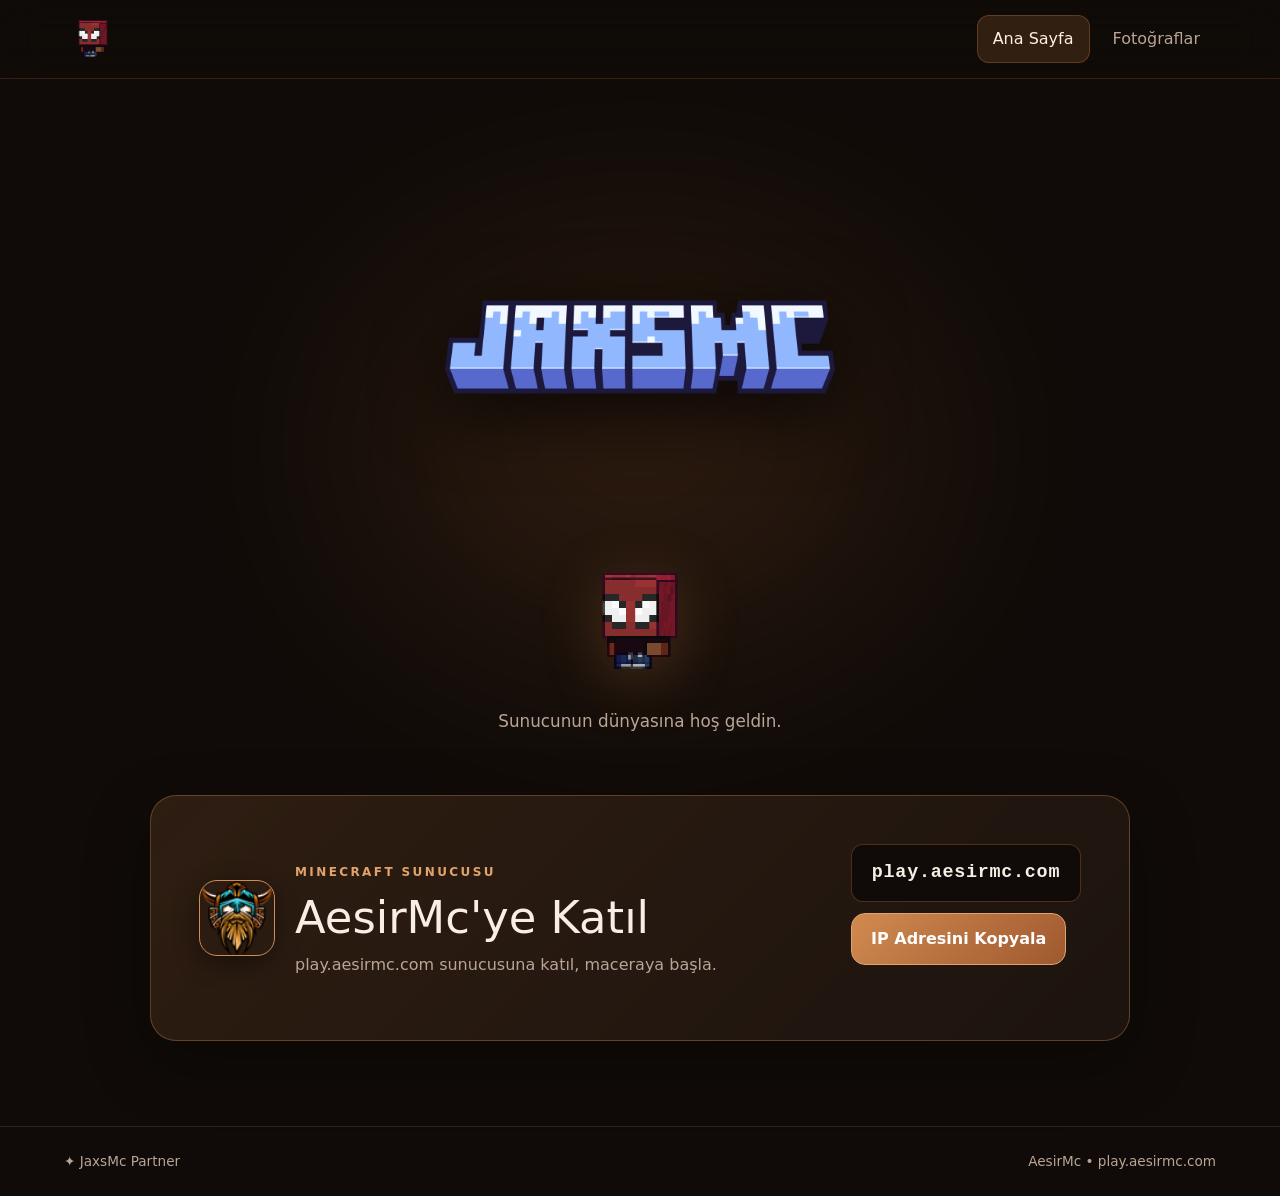
<file: index.html>
<!doctype html>
<html lang="tr">
<head>
  <meta charset="utf-8">
  <meta name="viewport" content="width=device-width, initial-scale=1">
  <meta name="theme-color" content="#17100b">
  <title>JaxsMc Partner</title>
  <link rel="stylesheet" href="css/bootstrap.min.css">
  <link rel="stylesheet" href="css/all.min.css">
  <link rel="stylesheet" href="css/style.css">
  <link rel="stylesheet" href="css/site.css">
</head>
<body>
  <header class="topbar">
    <a class="brand" href="./" aria-label="JaxsMc Partner ana sayfa">
      <img class="brand-art" src="img/server.gif" alt="JaxsMc Partner animasyonlu GIF">
    </a>
    <nav class="tabs" id="pageTabs" aria-label="Sayfa sekmeleri">
      <button class="tab active" data-page="home" type="button">Ana Sayfa</button>
    </nav>
  </header>

  <main>
    <section class="page active" id="home">
      <div class="hero">
        <div class="hero-glow"></div>
        <img class="home-title-art" src="img/jaxsmc-title.png" alt="JaxsMc">
        <img class="home-server-gif" src="img/server.gif" alt="JaxsMc Partner animasyonlu GIF">
        <p>Sunucunun dünyasına hoş geldin.</p>
      </div>

      <section class="server-join" aria-label="Sunucuya katıl">
        <div class="join-copy">
          <div class="server-profile">
            <img src="img/aesirmc.png" alt="AesirMc sunucu profili">
            <div>
              <span class="eyebrow">MINECRAFT SUNUCUSU</span>
              <h2>AesirMc'ye Katıl</h2>
              <p>play.aesirmc.com sunucusuna katıl, maceraya başla.</p>
            </div>
          </div>
        </div>
        <div class="server-address">
          <code id="serverAddress">play.aesirmc.com</code>
          <button class="primary-btn" id="copyServerIp" type="button">IP Adresini Kopyala</button>
          <span class="copy-status" id="copyStatus" aria-live="polite"></span>
        </div>
      </section>
    </section>

    <section class="page html-page" id="htmlPage" aria-label="Seçilen HTML sayfası">
      <iframe id="htmlFrame" title="Site sayfası" loading="lazy"></iframe>
    </section>
  </main>

  <footer><span>✦ JaxsMc Partner</span><span>AesirMc • play.aesirmc.com</span></footer>
  <script src="js/app.js"></script>
</body>
</html>
</file>
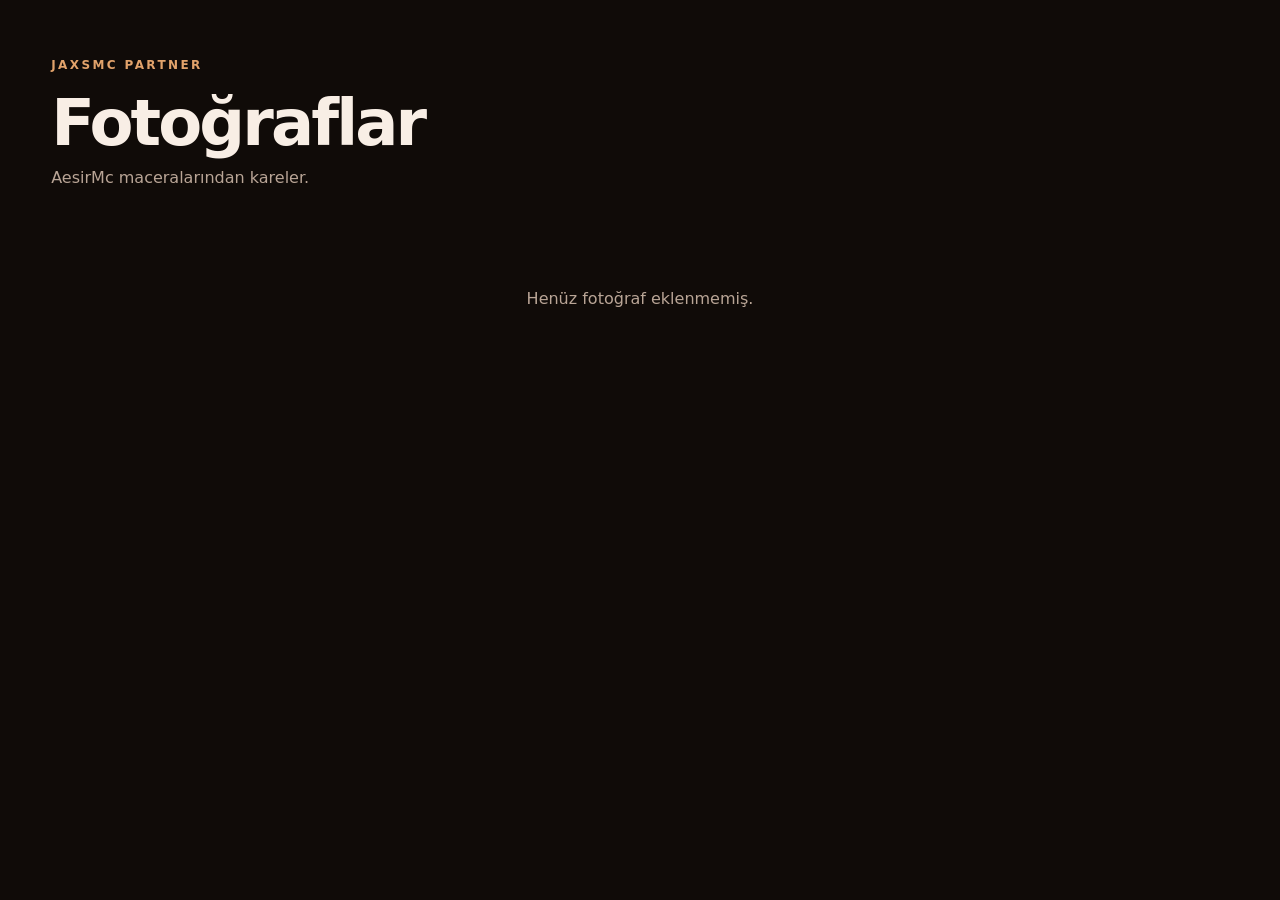
<file: html/Fotoğraflar.html>
<!doctype html>
<html lang="tr">
<head>
  <meta charset="utf-8">
  <meta name="viewport" content="width=device-width, initial-scale=1">
  <title>Fotoğraflar</title>
  <link rel="stylesheet" href="../css/fotograflar.css">
</head>
<body>
  <main class="gallery">
    <header class="gallery-heading">
      <span class="eyebrow">JAXSMC PARTNER</span>
      <h1>Fotoğraflar</h1>
      <p>AesirMc maceralarından kareler.</p>
    </header>
    <div class="photo-grid" id="photoGrid"></div>
    <p class="empty" id="empty">Fotoğraflar yükleniyor...</p>
  </main>

  <div class="viewer" id="viewer" aria-hidden="true">
    <button class="viewer-close" id="closeViewer" type="button" aria-label="Kapat">×</button>
    <img id="viewerImage" alt="Büyük fotoğraf">
  </div>

  <script>
  async function loadPhotos() {
    const grid = document.getElementById("photoGrid");
    const empty = document.getElementById("empty");
    try {
      const response = await fetch("../img/anilar/photos.json");
      if (!response.ok) throw new Error("Fotoğraf listesi bulunamadı");
      const data = await response.json();
      if (!Array.isArray(data)) throw new Error("Fotoğraf listesi geçersiz");

      const photos = [];
      for (const item of data) {
        if (typeof item === "string") photos.push(item);
      }

      grid.replaceChildren();
      if (photos.length === 0) {
        empty.textContent = "Henüz fotoğraf eklenmemiş.";
        return;
      }

      for (const photo of photos) {
        const card = document.createElement("button");
        card.type = "button";
        card.className = "photo-card";
        const img = document.createElement("img");
        img.src = "../img/anilar/" + encodeURIComponent(photo);
        img.alt = photo;
        img.loading = "lazy";
        card.appendChild(img);
        card.addEventListener("click", function () {
          document.getElementById("viewerImage").src = img.src;
          const viewer = document.getElementById("viewer");
          viewer.classList.add("active");
          viewer.setAttribute("aria-hidden", "false");
        });
        grid.appendChild(card);
      }
      empty.hidden = true;
    } catch (error) {
      empty.textContent = "Fotoğraflar yüklenemedi. Lütfen photos.json dosyasını kontrol et.";
      console.error(error);
    }
  }

  function closeViewer() {
    const viewer = document.getElementById("viewer");
    viewer.classList.remove("active");
    viewer.setAttribute("aria-hidden", "true");
    document.getElementById("viewerImage").src = "";
  }
  document.getElementById("closeViewer").addEventListener("click", closeViewer);
  document.getElementById("viewer").addEventListener("click", function (event) {
    if (event.target === this) closeViewer();
  });
  document.addEventListener("keydown", function (event) {
    if (event.key === "Escape") closeViewer();
  });
  loadPhotos();
  </script>
</body>
</html>
</file>
<file: css/style.css>
:root {
  --bg: #08080f;
  --bg2: #0d0d1a;
  --bg3: #12121f;
  --sf: #16162a;
  --bd: rgba(255, 255, 255, 0.07);
  --bd2: rgba(255, 255, 255, 0.13);
  --tx: #f0f0ff;
  --tx2: #a8a8c8;
  --tx3: #6b6b8a;
  --pur: #8b5cf6;
  --blu: #3b82f6;
  --grad: linear-gradient(135deg, #8b5cf6, #3b82f6);
  --nav: 68px;
  --dsb: 240px;
}
.lm {
  --bg: #fafafe;
  --bg2: #f0f0ff;
  --bg3: #e8e8ff;
  --sf: #fff;
  --bd: rgba(99, 71, 246, 0.1);
  --bd2: rgba(99, 71, 246, 0.2);
  --tx: #0f0f1a;
  --tx2: #3d3d5c;
  --tx3: #7878a0;
}
*,
*::before,
*::after {
  box-sizing: border-box;
}
html {
  scroll-behavior: smooth;
}
body {
  font-family: "Space Grotesk", sans-serif;
  background: var(--bg);
  color: var(--tx);
  overflow-x: hidden;
  transition: background 0.3s, color 0.3s;
}
a {
  text-decoration: none;
  color: inherit;
}
.gt {
  background: var(--grad);
  -webkit-background-clip: text;
  -webkit-text-fill-color: transparent;
  background-clip: text;
}
.slbl {
  display: inline-flex;
  align-items: center;
  gap: 6px;
  font-size: 0.73rem;
  font-weight: 600;
  text-transform: uppercase;
  letter-spacing: 0.12em;
  color: var(--pur);
  margin-bottom: 14px;
}
.slbl::before {
  content: "";
  width: 20px;
  height: 1.5px;
  background: var(--grad);
}
.stitle {
  font-size: clamp(1.85rem, 4vw, 3rem);
  font-weight: 700;
  line-height: 1.14;
  letter-spacing: -0.025em;
  margin-bottom: 14px;
}
.ssub {
  font-size: 1rem;
  color: var(--tx2);
  max-width: 560px;
}
.aur {
  position: absolute;
  border-radius: 50%;
  filter: blur(80px);
  pointer-events: none;
  z-index: 0;
}
.aur-a {
  width: 600px;
  height: 600px;
  background: radial-gradient(
    circle,
    rgba(139, 92, 246, 0.22),
    transparent 70%
  );
}
.aur-b {
  width: 500px;
  height: 500px;
  background: radial-gradient(
    circle,
    rgba(59, 130, 246, 0.18),
    transparent 70%
  );
}
.gc {
  background: var(--sf);
  border: 1px solid var(--bd);
  border-radius: 18px;
  transition: 0.3s;
}
.gc:hover {
  border-color: rgba(139, 92, 246, 0.3);
  transform: translateY(-3px);
  box-shadow: 0 16px 50px rgba(0, 0, 0, 0.25);
}
.bgrd {
  background: var(--grad);
  border: none;
  color: #fff;
  font-family: "Space Grotesk", sans-serif;
  font-weight: 600;
  border-radius: 12px;
  transition: 0.25s;
  cursor: pointer;
}
.bgrd:hover {
  transform: translateY(-1px);
  box-shadow: 0 8px 24px rgba(139, 92, 246, 0.4);
  color: #fff;
}
.boc {
  background: transparent;
  border: 1px solid var(--bd2);
  color: var(--tx);
  font-family: "Space Grotesk", sans-serif;
  font-weight: 500;
  border-radius: 12px;
  transition: 0.25s;
  cursor: pointer;
}
.boc:hover {
  border-color: var(--pur);
  background: rgba(139, 92, 246, 0.08);
  color: var(--tx);
}
.rv {
  opacity: 0;
  transform: translateY(26px);
  transition: opacity 0.65s, transform 0.65s;
}
.rv.in {
  opacity: 1;
  transform: none;
}
.sp {
  padding: 90px 0;
}
/* NAVBAR */
#nbar {
  position: fixed;
  top: 0;
  left: 0;
  right: 0;
  z-index: 1050;
  height: var(--nav);
  background: rgba(8, 8, 15, 0.78);
  backdrop-filter: blur(20px);
  border-bottom: 1px solid var(--bd);
  display: flex;
  align-items: center;
  transition: background 0.3s, box-shadow 0.3s;
}
.lm #nbar {
  background: rgba(250, 250, 254, 0.88);
}
#nbar.scr {
  background: rgba(8, 8, 15, 0.96);
  box-shadow: 0 4px 28px rgba(0, 0, 0, 0.4);
}
.lm #nbar.scr {
  background: rgba(250, 250, 254, 0.97);
}
.logo-i {
  width: 34px;
  height: 34px;
  background: var(--grad);
  border-radius: 10px;
  display: flex;
  align-items: center;
  justify-content: center;
  color: #fff;
  font-size: 0.95rem;
  flex-shrink: 0;
}
.nav-link {
  color: var(--tx2) !important;
  font-weight: 500;
  font-size: 0.9rem;
  padding: 6px 14px !important;
  border-radius: 8px;
  transition: 0.2s !important;
}
.nav-link:hover {
  color: var(--tx) !important;
  background: rgba(255, 255, 255, 0.06) !important;
}
.lm .nav-link:hover {
  background: rgba(0, 0, 0, 0.05) !important;
}
#mbmenu {
  position: fixed;
  top: var(--nav);
  left: 0;
  right: 0;
  z-index: 1049;
  background: rgba(8, 8, 15, 0.98);
  backdrop-filter: blur(20px);
  padding: 14px 20px 20px;
  border-bottom: 1px solid var(--bd);
  display: none;
}
.lm #mbmenu {
  background: rgba(250, 250, 254, 0.98);
}
#mbmenu.open {
  display: block;
}
/* HERO */
#hero {
  min-height: 100vh;
  padding-top: var(--nav);
  overflow: hidden;
  position: relative;
  display: flex;
  flex-direction: column;
  justify-content: center;
}
.hbadge {
  display: inline-flex;
  align-items: center;
  gap: 8px;
  padding: 5px 14px 5px 8px;
  border-radius: 100px;
  background: rgba(139, 92, 246, 0.12);
  border: 1px solid rgba(139, 92, 246, 0.3);
  font-size: 0.78rem;
  font-weight: 600;
  color: #a78bfa;
  margin-bottom: 22px;
}
.bdot {
  width: 7px;
  height: 7px;
  border-radius: 50%;
  background: var(--pur);
  animation: bpls 2s infinite;
  flex-shrink: 0;
}
.h1 {
  font-size: clamp(2.4rem, 6.5vw, 5rem);
  font-weight: 700;
  line-height: 1.09;
  letter-spacing: -0.03em;
  margin-bottom: 22px;
}
.tlog {
  opacity: 0.4;
  filter: grayscale(1);
  font-size: 0.88rem;
  font-weight: 700;
  color: var(--tx2);
  transition: 0.3s;
}
.tlog:hover {
  opacity: 0.75;
  filter: none;
}
.dwrap {
  border-radius: 26px;
  overflow: hidden;
  background: var(--sf);
  border: 1px solid var(--bd2);
  box-shadow: 0 40px 100px rgba(0, 0, 0, 0.65), 0 0 40px rgba(139, 92, 246, 0.2);
}
.dtbar {
  background: var(--bg3);
  padding: 11px 16px;
  display: flex;
  align-items: center;
  gap: 7px;
  border-bottom: 1px solid var(--bd);
}
.dd {
  width: 12px;
  height: 12px;
  border-radius: 50%;
}
.dgrid {
  display: grid;
  grid-template-columns: 185px 1fr;
}
.dside {
  background: var(--bg2);
  border-right: 1px solid var(--bd);
  padding: 14px 10px;
}
.dsi {
  display: flex;
  align-items: center;
  gap: 9px;
  padding: 8px 10px;
  border-radius: 8px;
  font-size: 0.81rem;
  color: var(--tx3);
  margin-bottom: 3px;
  cursor: pointer;
  background: transparent;
  border: none;
  width: 100%;
  font-family: "Space Grotesk", sans-serif;
  text-align: left;
  transition: 0.2s;
}
.dsi i {
  width: 16px;
  text-align: center;
}
.dsi.on,
.dsi:hover {
  background: rgba(139, 92, 246, 0.14);
  color: #a78bfa;
}
.stpill {
  background: var(--bg3);
  border: 1px solid var(--bd);
  border-radius: 12px;
  padding: 12px;
  position: relative;
  overflow: hidden;
}
.stpill::after {
  content: "";
  position: absolute;
  bottom: 0;
  left: 0;
  right: 0;
  height: 2px;
  background: var(--grad);
  opacity: 0.7;
}
.bbar {
  flex: 1;
  border-radius: 4px 4px 0 0;
  background: linear-gradient(to top, #8b5cf6, #3b82f6);
  transform-origin: bottom;
  animation: bgrow 0.8s ease forwards;
}
.cbbl {
  padding: 8px 12px;
  border-radius: 10px;
  font-size: 0.72rem;
  line-height: 1.45;
  max-width: 88%;
}
.cbai {
  background: rgba(139, 92, 246, 0.14);
  border: 1px solid rgba(139, 92, 246, 0.2);
  color: var(--tx2);
  align-self: flex-start;
}
.cbus {
  background: var(--grad);
  color: #fff;
  align-self: flex-end;
}
.tdot {
  width: 6px;
  height: 6px;
  border-radius: 50%;
  background: var(--pur);
  animation: tbounce 0.9s infinite;
  display: inline-block;
}
@media (max-width: 991px) {
  .dgrid {
    grid-template-columns: 1fr;
  }
  .dside {
    display: none;
  }
}
/* PROOF */
#proof {
  background: var(--bg2);
  border-top: 1px solid var(--bd);
  border-bottom: 1px solid var(--bd);
  padding: 44px 0;
}
.pnum {
  font-size: 1.9rem;
  font-weight: 700;
  background: var(--grad);
  -webkit-background-clip: text;
  -webkit-text-fill-color: transparent;
  background-clip: text;
  line-height: 1.1;
}
.plbl {
  font-size: 0.77rem;
  color: var(--tx3);
  margin-top: 3px;
}
.lscroll {
  overflow: hidden;
  margin-top: 28px;
}
.ltrack {
  display: flex;
  gap: 36px;
  width: max-content;
  animation: lscr 18s linear infinite;
}
.lbr {
  font-size: 0.87rem;
  font-weight: 700;
  color: var(--tx3);
  opacity: 0.5;
  white-space: nowrap;
}
/* FEATURES */
.ftico {
  width: 46px;
  height: 46px;
  border-radius: 12px;
  background: var(--grad);
  display: flex;
  align-items: center;
  justify-content: center;
  color: #fff;
  font-size: 1rem;
  margin-bottom: 16px;
}
.ftag {
  display: inline-block;
  margin-top: 10px;
  padding: 2px 10px;
  border-radius: 100px;
  font-size: 0.7rem;
  font-weight: 600;
  background: rgba(139, 92, 246, 0.12);
  color: #a78bfa;
  border: 1px solid rgba(139, 92, 246, 0.2);
}
/* BENTO */
.bgrid {
  display: grid;
  grid-template-columns: repeat(3, 1fr);
  gap: 18px;
}
.bs2 {
  grid-column: span 2;
}
.bt2 {
  grid-row: span 2;
}
.bvis {
  height: 160px;
  display: flex;
  align-items: center;
  justify-content: center;
  position: relative;
  overflow: hidden;
  background: var(--bg3);
}
.bvis::before {
  content: "";
  position: absolute;
  inset: 0;
  background: linear-gradient(
    135deg,
    rgba(139, 92, 246, 0.14),
    rgba(59, 130, 246, 0.08)
  );
}
@media (max-width: 767px) {
  .bgrid {
    grid-template-columns: 1fr;
  }
  .bs2,
  .bt2 {
    grid-column: span 1;
    grid-row: span 1;
  }
}
/* PRODUCT PREVIEW */
.dprev {
  background: var(--sf);
  border: 1px solid var(--bd2);
  border-radius: 26px;
  overflow: hidden;
  box-shadow: 0 36px 90px rgba(0, 0, 0, 0.5);
}
.dpbody {
  display: grid;
  grid-template-columns: 205px 1fr;
  min-height: 430px;
}
.dpside {
  background: var(--bg2);
  border-right: 1px solid var(--bd);
  padding: 16px 12px;
}
.dpnl {
  display: flex;
  align-items: center;
  gap: 10px;
  padding: 9px 12px;
  border-radius: 9px;
  font-size: 0.82rem;
  color: var(--tx3);
  margin-bottom: 4px;
  cursor: pointer;
  background: transparent;
  border: none;
  width: 100%;
  font-family: "Space Grotesk", sans-serif;
  text-align: left;
  transition: 0.2s;
}
.dpnl i {
  width: 16px;
  text-align: center;
}
.dpnl.on,
.dpnl:hover {
  background: rgba(139, 92, 246, 0.14);
  color: #a78bfa;
}
.dpc {
  padding: 22px;
}
.dpane {
  display: none;
}
.dpane.on {
  display: block;
}
.dpst {
  display: grid;
  grid-template-columns: repeat(4, 1fr);
  gap: 12px;
  margin-bottom: 18px;
}
.dps {
  background: var(--bg3);
  border: 1px solid var(--bd);
  border-radius: 12px;
  padding: 14px;
  position: relative;
  overflow: hidden;
}
.dps::after {
  content: "";
  position: absolute;
  bottom: 0;
  left: 0;
  right: 0;
  height: 2px;
  background: var(--grad);
  opacity: 0.6;
}
.dpsv {
  font-size: 1.4rem;
  font-weight: 700;
  margin-bottom: 2px;
}
.dpsl {
  font-size: 0.67rem;
  color: var(--tx3);
}
.dpsd {
  font-size: 0.67rem;
  color: #34d399;
  font-weight: 600;
}
.dpbars {
  display: flex;
  align-items: flex-end;
  gap: 8px;
  height: 88px;
}
.dpbar {
  flex: 1;
  border-radius: 5px 5px 0 0;
  background: linear-gradient(to top, #8b5cf6, #3b82f6);
  opacity: 0.75;
  animation: bgrow 0.7s ease forwards;
  transform-origin: bottom;
}
.arow {
  display: flex;
  align-items: center;
  justify-content: space-between;
  padding: 10px 12px;
  background: var(--bg3);
  border: 1px solid var(--bd);
  border-radius: 10px;
  margin-bottom: 8px;
  font-size: 0.82rem;
}
.adot {
  width: 8px;
  height: 8px;
  border-radius: 50%;
  flex-shrink: 0;
}
.gon {
  background: #34d399;
  box-shadow: 0 0 6px #34d399;
}
.gpu {
  background: #8b5cf6;
  box-shadow: 0 0 6px #8b5cf6;
}
.gor {
  background: #f59e0b;
}
.bst {
  font-size: 0.7rem;
  font-weight: 600;
  padding: 3px 9px;
  border-radius: 100px;
}
.son {
  background: rgba(52, 211, 153, 0.12);
  color: #34d399;
  border: 1px solid rgba(52, 211, 153, 0.2);
}
.sbz {
  background: rgba(139, 92, 246, 0.12);
  color: #a78bfa;
  border: 1px solid rgba(139, 92, 246, 0.2);
}
.sid {
  background: rgba(245, 158, 11, 0.1);
  color: #fbbf24;
  border: 1px solid rgba(245, 158, 11, 0.2);
}
.cit {
  display: flex;
  align-items: flex-start;
  gap: 10px;
  padding: 11px 12px;
  background: var(--bg3);
  border: 1px solid var(--bd);
  border-radius: 10px;
  margin-bottom: 8px;
  font-size: 0.81rem;
}
.cav {
  width: 32px;
  height: 32px;
  border-radius: 50%;
  background: var(--grad);
  display: flex;
  align-items: center;
  justify-content: center;
  color: #fff;
  font-size: 0.7rem;
  font-weight: 700;
  flex-shrink: 0;
}
.arl {
  display: flex;
  align-items: center;
  gap: 10px;
  padding: 10px 14px;
  background: var(--bg3);
  border: 1px solid var(--bd);
  border-radius: 10px;
  margin-bottom: 8px;
  font-size: 0.82rem;
}
.ari {
  width: 30px;
  height: 30px;
  border-radius: 8px;
  display: flex;
  align-items: center;
  justify-content: center;
  flex-shrink: 0;
}
@media (max-width: 767px) {
  .dpbody {
    grid-template-columns: 1fr;
  }
  .dpside {
    display: flex;
    gap: 6px;
    overflow-x: auto;
    padding: 10px;
    border-right: none;
    border-bottom: 1px solid var(--bd);
  }
  .dpnl {
    white-space: nowrap;
    flex-shrink: 0;
    width: auto;
  }
  .dpst {
    grid-template-columns: 1fr 1fr;
  }
}
/* HOW */
.hnum {
  width: 54px;
  height: 54px;
  border-radius: 50%;
  background: var(--grad);
  display: flex;
  align-items: center;
  justify-content: center;
  font-size: 1.2rem;
  font-weight: 700;
  color: #fff;
  margin: 0 auto 18px;
  box-shadow: 0 8px 24px rgba(139, 92, 246, 0.35);
}
/* ANALYTICS */
.anst {
  background: var(--sf);
  border: 1px solid var(--bd);
  border-radius: 16px;
  padding: 20px;
}
.atrnd {
  font-size: 0.72rem;
  font-weight: 600;
  padding: 3px 8px;
  border-radius: 100px;
}
.tup {
  color: #34d399;
  background: rgba(52, 211, 153, 0.1);
}
.rtbar {
  height: 4px;
  background: var(--bg3);
  border-radius: 100px;
  overflow: hidden;
}
.rtfill {
  height: 100%;
  border-radius: 100px;
  background: var(--grad);
}
/* PRICING */
.pcard {
  background: var(--sf);
  border: 1px solid var(--bd);
  border-radius: 18px;
  padding: 30px;
  transition: 0.3s;
  position: relative;
}
.pcard:hover {
  transform: translateY(-4px);
  box-shadow: 0 20px 60px rgba(0, 0, 0, 0.25);
}
.pcard.pop {
  border: 1px solid rgba(139, 92, 246, 0.4);
  background: linear-gradient(
    135deg,
    rgba(139, 92, 246, 0.06),
    rgba(59, 130, 246, 0.03)
  );
  box-shadow: 0 0 40px rgba(139, 92, 246, 0.12);
}
.pbadge {
  position: absolute;
  top: -11px;
  left: 50%;
  transform: translateX(-50%);
  background: var(--grad);
  color: #fff;
  font-size: 0.73rem;
  font-weight: 700;
  padding: 4px 16px;
  border-radius: 100px;
  white-space: nowrap;
}
.pamt {
  font-size: 2.9rem;
  font-weight: 700;
  line-height: 1;
}
.pamt sup {
  font-size: 1.2rem;
  vertical-align: top;
  margin-top: 9px;
  display: inline-block;
}
.pfl {
  display: flex;
  align-items: flex-start;
  gap: 9px;
  margin-bottom: 10px;
  font-size: 0.875rem;
}
.pchk {
  width: 18px;
  height: 18px;
  border-radius: 5px;
  background: rgba(52, 211, 153, 0.12);
  border: 1px solid rgba(52, 211, 153, 0.2);
  display: flex;
  align-items: center;
  justify-content: center;
  flex-shrink: 0;
  font-size: 0.65rem;
  color: #34d399;
  margin-top: 1px;
}
.tav {
  width: 40px;
  height: 40px;
  border-radius: 50%;
  object-fit: cover;
  border: 2px solid var(--bd2);
}
/* FAQ */
.acco .accordion-item {
  background: var(--sf);
  border: 1px solid var(--bd);
  border-radius: 18px !important;
  margin-bottom: 10px;
  overflow: hidden;
}
.acco .accordion-button {
  background: var(--sf);
  color: var(--tx);
  font-family: "Space Grotesk", sans-serif;
  font-weight: 600;
  font-size: 0.94rem;
  box-shadow: none;
  border-radius: 18px !important;
  padding: 18px 22px;
}
.acco .accordion-button:not(.collapsed) {
  background: rgba(139, 92, 246, 0.06);
  color: #a78bfa;
}
.acco .accordion-button::after {
  filter: invert(1) hue-rotate(220deg);
}
.lm .acco .accordion-button::after {
  filter: none;
}
.acco .accordion-body {
  color: var(--tx2);
  font-size: 0.875rem;
  line-height: 1.7;
  padding: 0 22px 18px;
}
/* CTA */
#cta {
  padding: 110px 0;
  position: relative;
  overflow: hidden;
  background: var(--bg3);
  text-align: center;
}
/* FOOTER */
#foot {
  background: var(--bg);
  border-top: 1px solid var(--bd);
  padding: 60px 0 28px;
}
.fcol h5 {
  font-size: 0.77rem;
  font-weight: 700;
  text-transform: uppercase;
  letter-spacing: 0.1em;
  color: var(--tx3);
  margin-bottom: 14px;
}
.fcol a {
  display: block;
  font-size: 0.875rem;
  color: var(--tx2);
  padding: 3px 0;
  transition: 0.2s;
}
.fcol a:hover {
  color: var(--pur);
}
.nli {
  padding: 9px 14px;
  border-radius: 12px;
  border: 1px solid var(--bd2);
  background: var(--sf);
  color: var(--tx);
  font-size: 0.83rem;
  font-family: "Space Grotesk", sans-serif;
  outline: none;
  flex: 1;
}
.nli:focus {
  border-color: var(--pur);
}
.sico {
  width: 36px;
  height: 36px;
  border-radius: 12px;
  border: 1px solid var(--bd);
  display: flex;
  align-items: center;
  justify-content: center;
  color: var(--tx3);
  transition: 0.2s;
  font-size: 0.88rem;
}
.sico:hover {
  border-color: var(--pur);
  color: var(--pur);
}
/* OFFCANVAS LOGIN */
#lofc {
  width: 420px;
  background: var(--bg2);
  border-left: 1px solid var(--bd2);
}
.lm #lofc {
  background: #f5f5ff;
}
.offcanvas-header {
  border-bottom: 1px solid var(--bd);
  padding: 20px 24px;
}
.offcanvas-title {
  font-family: "Space Grotesk", sans-serif;
  font-weight: 700;
  color: var(--tx);
}
.olbl {
  font-size: 0.82rem;
  font-weight: 600;
  color: var(--tx2);
  margin-bottom: 6px;
  display: block;
}
.oinp {
  width: 100%;
  padding: 11px 14px;
  border-radius: 12px;
  border: 1px solid var(--bd2);
  background: var(--sf);
  color: var(--tx);
  font-size: 0.9rem;
  font-family: "Space Grotesk", sans-serif;
  outline: none;
  transition: 0.2s;
  margin-bottom: 14px;
}
.oinp:focus {
  border-color: var(--pur);
  box-shadow: 0 0 0 3px rgba(139, 92, 246, 0.15);
}
.odiv {
  display: flex;
  align-items: center;
  gap: 12px;
  color: var(--tx3);
  font-size: 0.8rem;
  margin: 16px 0;
}
.odiv::before,
.odiv::after {
  content: "";
  flex: 1;
  height: 1px;
  background: var(--bd);
}
.oauth {
  display: flex;
  align-items: center;
  justify-content: center;
  gap: 10px;
  width: 100%;
  padding: 10px;
  border-radius: 12px;
  border: 1px solid var(--bd2);
  background: var(--sf);
  color: var(--tx2);
  font-family: "Space Grotesk", sans-serif;
  font-size: 0.88rem;
  font-weight: 500;
  transition: 0.2s;
  cursor: pointer;
  margin-bottom: 8px;
}
.oauth:hover {
  border-color: var(--pur);
  color: var(--tx);
}
.tab-switch {
  display: flex;
  background: var(--sf);
  border: 1px solid var(--bd);
  border-radius: 12px;
  padding: 4px;
  margin-bottom: 22px;
}
.tab-sw-btn {
  flex: 1;
  padding: 8px;
  border: none;
  border-radius: 9px;
  font-size: 0.88rem;
  font-weight: 600;
  font-family: "Space Grotesk", sans-serif;
  cursor: pointer;
  transition: 0.2s;
  background: transparent;
  color: var(--tx3);
}
.tab-sw-btn.on {
  background: var(--grad);
  color: #fff;
}
.err-msg {
  background: rgba(248, 113, 113, 0.1);
  border: 1px solid rgba(248, 113, 113, 0.25);
  color: #f87171;
  border-radius: 10px;
  padding: 10px 14px;
  font-size: 0.82rem;
  margin-bottom: 12px;
  display: none;
}
/* MAGNIFIC */
.mfp-bg {
  background: #000;
  opacity: 0.9;
}
.mfp-iframe-holder .mfp-content {
  max-width: 900px;
}
/* ======================== DASHBOARD ======================== */
#dashboard {
  display: none;
  min-height: 100vh;
  background: var(--bg);
}
/* DB TOPBAR */
.db-top {
  position: fixed;
  top: 0;
  left: var(--dsb);
  right: 0;
  height: var(--nav);
  background: rgba(8, 8, 15, 0.85);
  backdrop-filter: blur(20px);
  border-bottom: 1px solid var(--bd);
  z-index: 900;
  display: flex;
  align-items: center;
  padding: 0 28px;
  gap: 16px;
  transition: left 0.3s;
}
.lm .db-top {
  background: rgba(250, 250, 254, 0.9);
}
.db-top-search {
  flex: 1;
  max-width: 380px;
  position: relative;
}
.db-top-search input {
  width: 100%;
  padding: 8px 14px 8px 36px;
  border-radius: 10px;
  border: 1px solid var(--bd2);
  background: var(--sf);
  color: var(--tx);
  font-size: 0.85rem;
  font-family: "Space Grotesk", sans-serif;
  outline: none;
}
.db-top-search input:focus {
  border-color: var(--pur);
}
.db-top-search i {
  position: absolute;
  left: 11px;
  top: 50%;
  transform: translateY(-50%);
  color: var(--tx3);
  font-size: 0.85rem;
}
.db-user-pill {
  display: flex;
  align-items: center;
  gap: 10px;
  padding: 6px 12px;
  border-radius: 12px;
  border: 1px solid var(--bd);
  cursor: pointer;
  transition: 0.2s;
}
.db-user-pill:hover {
  border-color: var(--pur);
  background: rgba(139, 92, 246, 0.06);
}
.db-avatar {
  width: 32px;
  height: 32px;
  border-radius: 50%;
  background: var(--grad);
  display: flex;
  align-items: center;
  justify-content: center;
  color: #fff;
  font-size: 0.8rem;
  font-weight: 700;
  flex-shrink: 0;
}
/* DB SIDEBAR */
.db-sidebar {
  position: fixed;
  top: 0;
  left: 0;
  width: var(--dsb);
  height: 100vh;
  background: var(--bg2);
  border-right: 1px solid var(--bd);
  z-index: 950;
  display: flex;
  flex-direction: column;
  overflow: hidden;
  transition: 0.3s;
}
.db-logo {
  padding: 18px 20px;
  border-bottom: 1px solid var(--bd);
  display: flex;
  align-items: center;
  gap: 10px;
  font-size: 1.1rem;
  font-weight: 700;
  color: var(--tx);
}
.db-nav {
  flex: 1;
  padding: 16px 12px;
  overflow-y: auto;
}
.db-nav-section {
  font-size: 0.65rem;
  font-weight: 700;
  text-transform: uppercase;
  letter-spacing: 0.12em;
  color: var(--tx3);
  padding: 0 10px;
  margin: 16px 0 8px;
}
.db-nl {
  display: flex;
  align-items: center;
  gap: 11px;
  padding: 10px 12px;
  border-radius: 10px;
  font-size: 0.875rem;
  color: var(--tx2);
  margin-bottom: 3px;
  cursor: pointer;
  border: none;
  width: 100%;
  background: transparent;
  font-family: "Space Grotesk", sans-serif;
  text-align: left;
  transition: 0.2s;
  position: relative;
}
.db-nl i {
  width: 18px;
  text-align: center;
  font-size: 0.9rem;
}
.db-nl:hover {
  background: rgba(139, 92, 246, 0.1);
  color: var(--tx);
}
.db-nl.active {
  background: rgba(139, 92, 246, 0.15);
  color: #a78bfa;
  font-weight: 600;
}
.db-nl.active::before {
  content: "";
  position: absolute;
  left: 0;
  top: 20%;
  bottom: 20%;
  width: 3px;
  background: var(--grad);
  border-radius: 0 3px 3px 0;
}
.db-badge {
  margin-left: auto;
  background: var(--pur);
  color: #fff;
  font-size: 0.65rem;
  font-weight: 700;
  padding: 2px 7px;
  border-radius: 100px;
}
.db-bottom {
  padding: 16px 12px;
  border-top: 1px solid var(--bd);
}
/* DB MAIN */
.db-main {
  margin-left: var(--dsb);
  padding-top: var(--nav);
  min-height: 100vh;
}
.db-content {
  padding: 28px;
}
/* DB SECTIONS */
.db-section {
  display: none;
}
.db-section.active {
  display: block;
}
/* STAT CARDS */
.db-stat-card {
  background: var(--sf);
  border: 1px solid var(--bd);
  border-radius: 16px;
  padding: 22px;
  position: relative;
  overflow: hidden;
  transition: 0.3s;
}
.db-stat-card:hover {
  border-color: rgba(139, 92, 246, 0.25);
  box-shadow: 0 8px 32px rgba(0, 0, 0, 0.2);
}
.db-stat-card::after {
  content: "";
  position: absolute;
  bottom: 0;
  left: 0;
  right: 0;
  height: 2px;
  background: var(--grad);
  opacity: 0.6;
}
.db-stat-val {
  font-size: 2rem;
  font-weight: 700;
  line-height: 1.1;
  margin-bottom: 4px;
}
.db-stat-lbl {
  font-size: 0.78rem;
  color: var(--tx3);
  margin-bottom: 6px;
}
.db-stat-delta {
  font-size: 0.75rem;
  font-weight: 600;
}
.delta-up {
  color: #34d399;
}
.delta-dn {
  color: #f87171;
}
/* AI CHAT */
.chat-wrap {
  background: var(--sf);
  border: 1px solid var(--bd);
  border-radius: 18px;
  display: flex;
  flex-direction: column;
  height: 520px;
  overflow: hidden;
}
.chat-header {
  padding: 16px 20px;
  border-bottom: 1px solid var(--bd);
  display: flex;
  align-items: center;
  gap: 12px;
}
.chat-ai-avatar {
  width: 38px;
  height: 38px;
  border-radius: 50%;
  background: var(--grad);
  display: flex;
  align-items: center;
  justify-content: center;
  color: #fff;
  font-size: 0.95rem;
  flex-shrink: 0;
}
.chat-status {
  display: flex;
  align-items: center;
  gap: 6px;
  font-size: 0.75rem;
  color: #34d399;
  font-weight: 600;
}
.chat-body {
  flex: 1;
  overflow-y: auto;
  padding: 20px;
  display: flex;
  flex-direction: column;
  gap: 12px;
  scroll-behavior: smooth;
}
.chat-body::-webkit-scrollbar {
  width: 4px;
}
.chat-body::-webkit-scrollbar-track {
  background: transparent;
}
.chat-body::-webkit-scrollbar-thumb {
  background: var(--bd2);
  border-radius: 4px;
}
.msg {
  max-width: 80%;
  padding: 10px 14px;
  border-radius: 14px;
  font-size: 0.875rem;
  line-height: 1.55;
  word-break: break-word;
}
.msg-ai {
  background: var(--bg3);
  border: 1px solid var(--bd);
  color: var(--tx);
  align-self: flex-start;
  border-radius: 4px 14px 14px 14px;
}
.msg-user {
  background: var(--grad);
  color: #fff;
  align-self: flex-end;
  border-radius: 14px 14px 4px 14px;
}
.msg-time {
  font-size: 0.68rem;
  color: var(--tx3);
  margin-top: 4px;
}
.typing-ind {
  display: flex;
  gap: 4px;
  padding: 10px 14px;
  background: var(--bg3);
  border: 1px solid var(--bd);
  border-radius: 4px 14px 14px 14px;
  align-self: flex-start;
  align-items: center;
}
.typing-dot {
  width: 7px;
  height: 7px;
  border-radius: 50%;
  background: var(--pur);
  animation: tbounce 0.9s infinite;
}
.typing-dot:nth-child(2) {
  animation-delay: 0.15s;
}
.typing-dot:nth-child(3) {
  animation-delay: 0.3s;
}
.chat-input-wrap {
  padding: 14px 16px;
  border-top: 1px solid var(--bd);
  display: flex;
  gap: 10px;
  align-items: flex-end;
}
.chat-inp {
  flex: 1;
  padding: 10px 14px;
  border-radius: 12px;
  border: 1px solid var(--bd2);
  background: var(--bg3);
  color: var(--tx);
  font-size: 0.875rem;
  font-family: "Space Grotesk", sans-serif;
  outline: none;
  resize: none;
  max-height: 100px;
  line-height: 1.5;
  transition: 0.2s;
}
.chat-inp:focus {
  border-color: var(--pur);
}
.chat-send {
  width: 40px;
  height: 40px;
  border-radius: 12px;
  background: var(--grad);
  border: none;
  color: #fff;
  display: flex;
  align-items: center;
  justify-content: center;
  cursor: pointer;
  transition: 0.2s;
  flex-shrink: 0;
}
.chat-send:hover {
  transform: scale(1.05);
  box-shadow: 0 4px 16px rgba(139, 92, 246, 0.4);
}
.chat-send:disabled {
  opacity: 0.5;
  cursor: not-allowed;
  transform: none;
}
/* AGENT CARD */
.agent-card {
  background: var(--sf);
  border: 1px solid var(--bd);
  border-radius: 16px;
  padding: 20px;
  transition: 0.3s;
}
.agent-card:hover {
  border-color: rgba(139, 92, 246, 0.3);
  box-shadow: 0 8px 32px rgba(0, 0, 0, 0.2);
}
.agent-status {
  width: 10px;
  height: 10px;
  border-radius: 50%;
  flex-shrink: 0;
}
.ag-online {
  background: #34d399;
  box-shadow: 0 0 8px #34d399;
}
.ag-busy {
  background: #8b5cf6;
  box-shadow: 0 0 8px #8b5cf6;
}
.ag-offline {
  background: #6b6b8a;
}
/* TABLE */
.db-table {
  width: 100%;
  border-collapse: collapse;
}
.db-table th {
  font-size: 0.72rem;
  font-weight: 600;
  text-transform: uppercase;
  letter-spacing: 0.08em;
  color: var(--tx3);
  padding: 10px 16px;
  border-bottom: 1px solid var(--bd);
  text-align: left;
}
.db-table td {
  padding: 14px 16px;
  border-bottom: 1px solid var(--bd);
  font-size: 0.875rem;
  color: var(--tx2);
}
.db-table tr:last-child td {
  border-bottom: none;
}
.db-table tr:hover td {
  background: rgba(139, 92, 246, 0.04);
}
/* SETTINGS */
.setting-row {
  display: flex;
  align-items: center;
  justify-content: space-between;
  padding: 18px 0;
  border-bottom: 1px solid var(--bd);
}
.setting-row:last-child {
  border-bottom: none;
}
.toggle-switch {
  position: relative;
  width: 44px;
  height: 24px;
}
.toggle-switch input {
  opacity: 0;
  width: 0;
  height: 0;
  position: absolute;
}
.toggle-thumb {
  position: absolute;
  inset: 0;
  background: var(--bd2);
  border-radius: 100px;
  cursor: pointer;
  transition: 0.3s;
}
.toggle-thumb::before {
  content: "";
  position: absolute;
  width: 18px;
  height: 18px;
  left: 3px;
  top: 3px;
  background: #fff;
  border-radius: 50%;
  transition: 0.3s;
}
.toggle-switch input:checked + .toggle-thumb {
  background: var(--grad);
}
.toggle-switch input:checked + .toggle-thumb::before {
  transform: translateX(20px);
}
/* NOTIFICATION */
.notif-item {
  display: flex;
  gap: 12px;
  padding: 14px;
  border-radius: 12px;
  background: var(--sf);
  border: 1px solid var(--bd);
  margin-bottom: 10px;
  transition: 0.2s;
}
.notif-item:hover {
  border-color: rgba(139, 92, 246, 0.2);
}
.notif-ico {
  width: 36px;
  height: 36px;
  border-radius: 10px;
  display: flex;
  align-items: center;
  justify-content: center;
  flex-shrink: 0;
}
/* DROPDOWN PANELS */
.db-dropdown {
  position: absolute;
  top: calc(100% + 10px);
  right: 0;
  z-index: 2000;
  background: var(--bg2);
  border: 1px solid var(--bd2);
  border-radius: 18px;
  box-shadow: 0 20px 60px rgba(0, 0, 0, 0.45);
  min-width: 340px;
  overflow: hidden;
  animation: fadeIn 0.2s ease;
  display: none;
}
.db-dropdown.open {
  display: block;
}
.dd-header {
  padding: 16px 18px;
  border-bottom: 1px solid var(--bd);
  display: flex;
  align-items: center;
  justify-content: space-between;
}
.dd-header-title {
  font-weight: 700;
  font-size: 0.95rem;
}
.dd-close {
  width: 28px;
  height: 28px;
  border-radius: 8px;
  border: 1px solid var(--bd2);
  background: transparent;
  display: flex;
  align-items: center;
  justify-content: center;
  color: var(--tx3);
  cursor: pointer;
  font-size: 0.8rem;
  transition: 0.2s;
}
.dd-close:hover {
  border-color: var(--pur);
  color: var(--pur);
}
.dd-body {
  padding: 14px;
  max-height: 380px;
  overflow-y: auto;
}
.dd-body::-webkit-scrollbar {
  width: 4px;
}
.dd-body::-webkit-scrollbar-thumb {
  background: var(--bd2);
  border-radius: 4px;
}
.notif-dot {
  width: 8px;
  height: 8px;
  border-radius: 50%;
  background: #8b5cf6;
  flex-shrink: 0;
  margin-top: 5px;
}
.notif-dot.read {
  background: var(--bd2);
}
.notif-unread {
  background: rgba(139, 92, 246, 0.06);
  border-color: rgba(139, 92, 246, 0.2);
}
/* PROFILE DROPDOWN */
.profile-dd {
  min-width: 260px;
}
.profile-dd-top {
  padding: 18px;
  border-bottom: 1px solid var(--bd);
  display: flex;
  align-items: center;
  gap: 12px;
}
.profile-menu-item {
  display: flex;
  align-items: center;
  gap: 10px;
  padding: 10px 16px;
  font-size: 0.875rem;
  color: var(--tx2);
  cursor: pointer;
  transition: 0.2s;
  border-radius: 10px;
  margin: 2px 8px;
  border: none;
  background: transparent;
  width: calc(100% - 16px);
  font-family: "Space Grotesk", sans-serif;
  text-align: left;
}
.profile-menu-item i {
  width: 18px;
  text-align: center;
  font-size: 0.9rem;
}
.profile-menu-item:hover {
  background: rgba(139, 92, 246, 0.1);
  color: var(--tx);
}
.profile-menu-item.danger:hover {
  background: rgba(248, 113, 113, 0.1);
  color: #f87171;
}
.profile-dd-footer {
  padding: 10px 8px;
  border-top: 1px solid var(--bd);
}
/* MOBILE DB */
@media (max-width: 991px) {
  .db-sidebar {
    transform: translateX(-100%);
    transition: 0.3s;
  }
  .db-sidebar.mob-open {
    transform: translateX(0);
  }
  .db-main {
    margin-left: 0;
  }
  .db-top {
    left: 0;
  }
}
/* KEYFRAMES */
@keyframes bpls {
  0%,
  100% {
    box-shadow: 0 0 6px var(--pur);
  }
  50% {
    box-shadow: 0 0 14px var(--pur);
  }
}
@keyframes bgrow {
  from {
    transform: scaleY(0);
    opacity: 0;
  }
  to {
    transform: scaleY(1);
    opacity: 0.75;
  }
}
@keyframes tbounce {
  0%,
  60%,
  100% {
    transform: translateY(0);
  }
  30% {
    transform: translateY(-5px);
  }
}
@keyframes lscr {
  0% {
    transform: translateX(0);
  }
  100% {
    transform: translateX(-50%);
  }
}
@keyframes fadU {
  from {
    opacity: 0;
    transform: translateY(22px);
  }
  to {
    opacity: 1;
    transform: none;
  }
}
@keyframes dinI {
  from {
    opacity: 0;
    transform: perspective(1200px) rotateX(5deg) translateY(28px);
  }
  to {
    opacity: 1;
    transform: none;
  }
}
@keyframes fadeIn {
  from {
    opacity: 0;
    transform: translateY(12px);
  }
  to {
    opacity: 1;
    transform: none;
  }
}
.afu {
  animation: fadU 0.8s ease both;
}
.adi {
  animation: dinI 1.1s ease 0.35s both;
}
.rv {
  opacity: 0;
  transform: translateY(26px);
  transition: opacity 0.65s, transform 0.65s;
}
.rv.in {
  opacity: 1;
  transform: none;
}
@media (max-width: 575px) {
  .h1 {
    font-size: 2.2rem;
  }
  .stitle {
    font-size: 1.8rem;
  }
  #lofc {
    width: 100%;
  }
  .db-top-search {
    display: none;
  }
  .db-content {
    padding: 16px;
  }
}
</file>
<file: css/site.css>
:root{
  --accent:#c47a43;
  --accent-light:#e2a36b;
  --page:#100b08;
  --panel:#1d140f;
  --ink:#f8eee5;
  --muted:#b9a596;
}
*{box-sizing:border-box}
body{margin:0;background:var(--page);color:var(--ink);font-family:Inter,"Space Grotesk",system-ui,sans-serif;min-height:100vh}
.topbar{min-height:76px;position:sticky;top:0;z-index:50;display:flex;align-items:center;justify-content:space-between;gap:18px;padding:10px clamp(18px,5vw,76px);background:rgba(16,11,8,.91);backdrop-filter:blur(18px);border-bottom:1px solid #c47a4333}
.brand{display:flex;align-items:center;text-decoration:none;min-width:0}
.brand-art{display:block;width:68px;height:58px;object-fit:contain;object-position:left center;border-radius:12px}
.tabs{display:flex;gap:7px;align-items:center;overflow-x:auto}
.tab{border:1px solid transparent;background:transparent;color:var(--muted);padding:11px 15px;border-radius:12px;font:600 .9rem inherit;cursor:pointer;white-space:nowrap;transition:.25s}
.tab:hover,.tab.active{color:#fff0df;background:rgba(196,122,67,.19);border-color:#c47a4355}
.page{display:none;min-height:calc(100vh - 140px)}
.page.active{display:block;animation:fadeIn .3s ease}
.hero{min-height:62vh;display:flex;flex-direction:column;align-items:center;justify-content:center;text-align:center;padding:65px 20px 45px;position:relative;overflow:hidden;gap:0}
.hero-glow{position:absolute;width:540px;height:380px;background:#b96b36;opacity:.17;filter:blur(115px);border-radius:50%;pointer-events:none}
.eyebrow{color:var(--accent-light);font-size:.75rem;font-weight:800;letter-spacing:.2em;position:relative}
.home-title-art{position:relative;display:block;width:min(1100px,98vw);max-height:390px;object-fit:contain;margin:8px auto 2px;filter:drop-shadow(0 16px 36px #000b)}
.home-server-gif{display:block;width:min(170px,42vw);max-height:150px;object-fit:contain;margin:3px auto 12px;position:relative;filter:drop-shadow(0 12px 28px #bd733b44)}
.hero p{color:var(--muted);font-size:1.05rem;position:relative}
.server-join{max-width:980px;margin:0 auto 85px;padding:clamp(24px,5vw,48px);border:1px solid #c47a4366;border-radius:26px;background:linear-gradient(135deg,rgba(196,122,67,.17),var(--panel));display:flex;align-items:center;justify-content:space-between;gap:28px;box-shadow:0 22px 65px #0005}
.server-join h2{font-size:clamp(1.8rem,4vw,2.8rem);margin:8px 0;color:var(--ink)}
.server-join p{color:var(--muted);margin:0}
.server-profile{display:flex;align-items:center;gap:20px}
.server-profile img{width:76px;height:76px;object-fit:cover;border-radius:18px;border:1px solid #d18a52;box-shadow:0 8px 25px #0006}
.server-address{display:flex;flex-direction:column;align-items:flex-start;gap:11px;min-width:230px}
.server-address code{font-size:1.15rem;font-weight:800;letter-spacing:.04em;color:var(--ink);background:#100b08;border:1px solid #c47a4355;padding:14px 17px;border-radius:12px;width:100%;text-align:center}
.primary-btn{border:1px solid var(--accent-light);border-radius:14px;padding:13px 19px;font-weight:750;cursor:pointer;transition:.25s;background:linear-gradient(135deg,#d08a50,#9f592f);color:#fff}
.primary-btn:hover{transform:translateY(-3px);box-shadow:0 12px 35px #bd733b44}
.copy-status{min-height:1.2em;color:var(--accent-light);font-size:.85rem}
.html-page{height:calc(100vh - 140px);min-height:550px}
.html-page iframe{width:100%;height:100%;border:0;background:var(--page)}
footer{border-top:1px solid #c47a4333;padding:24px clamp(18px,5vw,76px);display:flex;justify-content:space-between;color:var(--muted);font-size:.85rem}
@keyframes fadeIn{from{opacity:0;transform:translateY(8px)}to{opacity:1;transform:none}}
@media(max-width:700px){
 .topbar{align-items:flex-start;flex-direction:column;padding:12px 16px;gap:8px}
 .brand-art{width:60px;height:52px}
 .tabs{width:100%}.tab{padding:9px 12px;font-size:.82rem}
 .hero{min-height:58vh;padding-top:50px}
 .home-title-art{width:100vw;max-height:260px}
 .server-join{margin:0 16px 55px;flex-direction:column;align-items:stretch}
 .server-profile{align-items:flex-start}.server-profile img{width:64px;height:64px}
 .server-address{min-width:0}.server-address .primary-btn{width:100%}
 .html-page{height:calc(100vh - 160px)}
 footer{gap:10px;flex-direction:column}
}
</file>
<file: css/fotograflar.css>
*{box-sizing:border-box}
:root{--copper:#c47a43;--copper-light:#e2a36b;--page:#100b08;--panel:#1d140f;--ink:#f8eee5;--muted:#b9a596}
html,body{margin:0;min-height:100%;background:var(--page);color:var(--ink);font-family:Inter,"Space Grotesk",system-ui,sans-serif}
.gallery{width:min(1440px,92%);margin:0 auto;padding:54px 0 80px}
.gallery-heading{margin:0 0 38px}
.eyebrow{color:var(--copper-light);font-size:.75rem;font-weight:800;letter-spacing:.2em}
.gallery-heading h1{font-size:clamp(2.3rem,6vw,4rem);letter-spacing:-.045em;margin:13px 0 8px}
.gallery-heading p{color:var(--muted);margin:0}
.photo-grid{display:grid;grid-template-columns:repeat(auto-fill,minmax(230px,1fr));gap:24px;perspective:1200px}
.photo-card{padding:0;display:block;width:100%;height:250px;overflow:hidden;border-radius:19px;border:1px solid #c47a4344;background:var(--panel);cursor:pointer;transform-style:preserve-3d;transition:transform .45s ease,box-shadow .45s ease,border-color .3s}
.photo-card img{display:block;width:100%;height:100%;object-fit:cover;transition:filter .35s ease}
.photo-card:hover{transform:perspective(900px) rotateY(-45deg) scale(.96);box-shadow:20px 20px 42px #0009;border-color:var(--copper-light)}
.photo-card:hover img{filter:saturate(1.08)}
.empty{text-align:center;color:var(--muted);padding:48px 12px}
.empty[hidden]{display:none}
.viewer{display:none;position:fixed;inset:0;z-index:999;background:rgba(5,3,2,.94);align-items:center;justify-content:center;padding:35px}
.viewer.active{display:flex}
.viewer img{max-width:95%;max-height:88vh;object-fit:contain;border-radius:14px;box-shadow:0 20px 70px #000b}
.viewer-close{position:absolute;right:22px;top:12px;border:0;background:transparent;color:white;font-size:48px;cursor:pointer}
@media(max-width:650px){.gallery{padding:38px 0 60px}.photo-grid{grid-template-columns:repeat(2,minmax(0,1fr));gap:13px}.photo-card{height:170px}.viewer{padding:14px}}
</file>
<file: css/all.min.css>
/*!
 * Font Awesome Pro 6.0.0 by @fontawesome - https://fontawesome.com
 * License - https://fontawesome.com/license (Commercial License)
 * Copyright 2022 Fonticons, Inc.
 */
 .fa{font-family:var(--fa-style-family,"Font Awesome 6 Pro");font-weight:var(--fa-style,900)}.fa,.fa-brands,.fa-duotone,.fa-light,.fa-regular,.fa-solid,.fa-thin,.fab,.fad,.fal,.far,.fas,.fat{-moz-osx-font-smoothing:grayscale;-webkit-font-smoothing:antialiased;display:var(--fa-display,inline-block);font-style:normal;font-variant:normal;line-height:1;text-rendering:auto}.fa-1x{font-size:1em}.fa-2x{font-size:2em}.fa-3x{font-size:3em}.fa-4x{font-size:4em}.fa-5x{font-size:5em}.fa-6x{font-size:6em}.fa-7x{font-size:7em}.fa-8x{font-size:8em}.fa-9x{font-size:9em}.fa-10x{font-size:10em}.fa-2xs{font-size:.625em;line-height:.1em;vertical-align:.225em}.fa-xs{font-size:.75em;line-height:.08333em;vertical-align:.125em}.fa-sm{font-size:.875em;line-height:.07143em;vertical-align:.05357em}.fa-lg{font-size:1.25em;line-height:.05em;vertical-align:-.075em}.fa-xl{font-size:1.5em;line-height:.04167em;vertical-align:-.125em}.fa-2xl{font-size:2em;line-height:.03125em;vertical-align:-.1875em}.fa-fw{text-align:center;width:1.25em}.fa-ul{list-style-type:none;margin-left:var(--fa-li-margin,2.5em);padding-left:0}.fa-ul>li{position:relative}.fa-li{left:calc(var(--fa-li-width, 2em)*-1);position:absolute;text-align:center;width:var(--fa-li-width,2em);line-height:inherit}.fa-border{border-radius:var(--fa-border-radius,.1em);border:var(--fa-border-width,.08em) var(--fa-border-style,solid) var(--fa-border-color,#eee);padding:var(--fa-border-padding,.2em .25em .15em)}.fa-pull-left{float:left;margin-right:var(--fa-pull-margin,.3em)}.fa-pull-right{float:right;margin-left:var(--fa-pull-margin,.3em)}.fa-beat{-webkit-animation-name:fa-beat;animation-name:fa-beat;-webkit-animation-delay:var(--fa-animation-delay,0);animation-delay:var(--fa-animation-delay,0);-webkit-animation-direction:var(--fa-animation-direction,normal);animation-direction:var(--fa-animation-direction,normal);-webkit-animation-duration:var(--fa-animation-duration,1s);animation-duration:var(--fa-animation-duration,1s);-webkit-animation-iteration-count:var(--fa-animation-iteration-count,infinite);animation-iteration-count:var(--fa-animation-iteration-count,infinite);-webkit-animation-timing-function:var(--fa-animation-timing,ease-in-out);animation-timing-function:var(--fa-animation-timing,ease-in-out)}.fa-bounce{-webkit-animation-name:fa-bounce;animation-name:fa-bounce;-webkit-animation-delay:var(--fa-animation-delay,0);animation-delay:var(--fa-animation-delay,0);-webkit-animation-direction:var(--fa-animation-direction,normal);animation-direction:var(--fa-animation-direction,normal);-webkit-animation-duration:var(--fa-animation-duration,1s);animation-duration:var(--fa-animation-duration,1s);-webkit-animation-iteration-count:var(--fa-animation-iteration-count,infinite);animation-iteration-count:var(--fa-animation-iteration-count,infinite);-webkit-animation-timing-function:var(--fa-animation-timing,cubic-bezier(.28,.84,.42,1));animation-timing-function:var(--fa-animation-timing,cubic-bezier(.28,.84,.42,1))}.fa-fade{-webkit-animation-name:fa-fade;animation-name:fa-fade;-webkit-animation-iteration-count:var(--fa-animation-iteration-count,infinite);animation-iteration-count:var(--fa-animation-iteration-count,infinite);-webkit-animation-timing-function:var(--fa-animation-timing,cubic-bezier(.4,0,.6,1));animation-timing-function:var(--fa-animation-timing,cubic-bezier(.4,0,.6,1))}.fa-beat-fade,.fa-fade{-webkit-animation-delay:var(--fa-animation-delay,0);animation-delay:var(--fa-animation-delay,0);-webkit-animation-direction:var(--fa-animation-direction,normal);animation-direction:var(--fa-animation-direction,normal);-webkit-animation-duration:var(--fa-animation-duration,1s);animation-duration:var(--fa-animation-duration,1s)}.fa-beat-fade{-webkit-animation-name:fa-beat-fade;animation-name:fa-beat-fade;-webkit-animation-iteration-count:var(--fa-animation-iteration-count,infinite);animation-iteration-count:var(--fa-animation-iteration-count,infinite);-webkit-animation-timing-function:var(--fa-animation-timing,cubic-bezier(.4,0,.6,1));animation-timing-function:var(--fa-animation-timing,cubic-bezier(.4,0,.6,1))}.fa-flip{-webkit-animation-name:fa-flip;animation-name:fa-flip;-webkit-animation-delay:var(--fa-animation-delay,0);animation-delay:var(--fa-animation-delay,0);-webkit-animation-direction:var(--fa-animation-direction,normal);animation-direction:var(--fa-animation-direction,normal);-webkit-animation-duration:var(--fa-animation-duration,1s);animation-duration:var(--fa-animation-duration,1s);-webkit-animation-iteration-count:var(--fa-animation-iteration-count,infinite);animation-iteration-count:var(--fa-animation-iteration-count,infinite);-webkit-animation-timing-function:var(--fa-animation-timing,ease-in-out);animation-timing-function:var(--fa-animation-timing,ease-in-out)}.fa-shake{-webkit-animation-name:fa-shake;animation-name:fa-shake;-webkit-animation-duration:var(--fa-animation-duration,1s);animation-duration:var(--fa-animation-duration,1s);-webkit-animation-iteration-count:var(--fa-animation-iteration-count,infinite);animation-iteration-count:var(--fa-animation-iteration-count,infinite);-webkit-animation-timing-function:var(--fa-animation-timing,linear);animation-timing-function:var(--fa-animation-timing,linear)}.fa-shake,.fa-spin{-webkit-animation-delay:var(--fa-animation-delay,0);animation-delay:var(--fa-animation-delay,0);-webkit-animation-direction:var(--fa-animation-direction,normal);animation-direction:var(--fa-animation-direction,normal)}.fa-spin{-webkit-animation-name:fa-spin;animation-name:fa-spin;-webkit-animation-duration:var(--fa-animation-duration,2s);animation-duration:var(--fa-animation-duration,2s);-webkit-animation-iteration-count:var(--fa-animation-iteration-count,infinite);animation-iteration-count:var(--fa-animation-iteration-count,infinite);-webkit-animation-timing-function:var(--fa-animation-timing,linear);animation-timing-function:var(--fa-animation-timing,linear)}.fa-spin-reverse{--fa-animation-direction:reverse}.fa-pulse,.fa-spin-pulse{-webkit-animation-name:fa-spin;animation-name:fa-spin;-webkit-animation-direction:var(--fa-animation-direction,normal);animation-direction:var(--fa-animation-direction,normal);-webkit-animation-duration:var(--fa-animation-duration,1s);animation-duration:var(--fa-animation-duration,1s);-webkit-animation-iteration-count:var(--fa-animation-iteration-count,infinite);animation-iteration-count:var(--fa-animation-iteration-count,infinite);-webkit-animation-timing-function:var(--fa-animation-timing,steps(8));animation-timing-function:var(--fa-animation-timing,steps(8))}@media (prefers-reduced-motion:reduce){.fa-beat,.fa-beat-fade,.fa-bounce,.fa-fade,.fa-flip,.fa-pulse,.fa-shake,.fa-spin,.fa-spin-pulse{-webkit-animation-delay:-1ms;animation-delay:-1ms;-webkit-animation-duration:1ms;animation-duration:1ms;-webkit-animation-iteration-count:1;animation-iteration-count:1;transition-delay:0s;transition-duration:0s}}@-webkit-keyframes fa-beat{0%,90%{-webkit-transform:scale(1);transform:scale(1)}45%{-webkit-transform:scale(var(--fa-beat-scale,1.25));transform:scale(var(--fa-beat-scale,1.25))}}@keyframes fa-beat{0%,90%{-webkit-transform:scale(1);transform:scale(1)}45%{-webkit-transform:scale(var(--fa-beat-scale,1.25));transform:scale(var(--fa-beat-scale,1.25))}}@-webkit-keyframes fa-bounce{0%{-webkit-transform:scale(1) translateY(0);transform:scale(1) translateY(0)}10%{-webkit-transform:scale(var(--fa-bounce-start-scale-x,1.1),var(--fa-bounce-start-scale-y,.9)) translateY(0);transform:scale(var(--fa-bounce-start-scale-x,1.1),var(--fa-bounce-start-scale-y,.9)) translateY(0)}30%{-webkit-transform:scale(var(--fa-bounce-jump-scale-x,.9),var(--fa-bounce-jump-scale-y,1.1)) translateY(var(--fa-bounce-height,-.5em));transform:scale(var(--fa-bounce-jump-scale-x,.9),var(--fa-bounce-jump-scale-y,1.1)) translateY(var(--fa-bounce-height,-.5em))}50%{-webkit-transform:scale(var(--fa-bounce-land-scale-x,1.05),var(--fa-bounce-land-scale-y,.95)) translateY(0);transform:scale(var(--fa-bounce-land-scale-x,1.05),var(--fa-bounce-land-scale-y,.95)) translateY(0)}57%{-webkit-transform:scale(1) translateY(var(--fa-bounce-rebound,-.125em));transform:scale(1) translateY(var(--fa-bounce-rebound,-.125em))}64%{-webkit-transform:scale(1) translateY(0);transform:scale(1) translateY(0)}to{-webkit-transform:scale(1) translateY(0);transform:scale(1) translateY(0)}}@keyframes fa-bounce{0%{-webkit-transform:scale(1) translateY(0);transform:scale(1) translateY(0)}10%{-webkit-transform:scale(var(--fa-bounce-start-scale-x,1.1),var(--fa-bounce-start-scale-y,.9)) translateY(0);transform:scale(var(--fa-bounce-start-scale-x,1.1),var(--fa-bounce-start-scale-y,.9)) translateY(0)}30%{-webkit-transform:scale(var(--fa-bounce-jump-scale-x,.9),var(--fa-bounce-jump-scale-y,1.1)) translateY(var(--fa-bounce-height,-.5em));transform:scale(var(--fa-bounce-jump-scale-x,.9),var(--fa-bounce-jump-scale-y,1.1)) translateY(var(--fa-bounce-height,-.5em))}50%{-webkit-transform:scale(var(--fa-bounce-land-scale-x,1.05),var(--fa-bounce-land-scale-y,.95)) translateY(0);transform:scale(var(--fa-bounce-land-scale-x,1.05),var(--fa-bounce-land-scale-y,.95)) translateY(0)}57%{-webkit-transform:scale(1) translateY(var(--fa-bounce-rebound,-.125em));transform:scale(1) translateY(var(--fa-bounce-rebound,-.125em))}64%{-webkit-transform:scale(1) translateY(0);transform:scale(1) translateY(0)}to{-webkit-transform:scale(1) translateY(0);transform:scale(1) translateY(0)}}@-webkit-keyframes fa-fade{50%{opacity:var(--fa-fade-opacity,.4)}}@keyframes fa-fade{50%{opacity:var(--fa-fade-opacity,.4)}}@-webkit-keyframes fa-beat-fade{0%,to{opacity:var(--fa-beat-fade-opacity,.4);-webkit-transform:scale(1);transform:scale(1)}50%{opacity:1;-webkit-transform:scale(var(--fa-beat-fade-scale,1.125));transform:scale(var(--fa-beat-fade-scale,1.125))}}@keyframes fa-beat-fade{0%,to{opacity:var(--fa-beat-fade-opacity,.4);-webkit-transform:scale(1);transform:scale(1)}50%{opacity:1;-webkit-transform:scale(var(--fa-beat-fade-scale,1.125));transform:scale(var(--fa-beat-fade-scale,1.125))}}@-webkit-keyframes fa-flip{50%{-webkit-transform:rotate3d(var(--fa-flip-x,0),var(--fa-flip-y,1),var(--fa-flip-z,0),var(--fa-flip-angle,-180deg));transform:rotate3d(var(--fa-flip-x,0),var(--fa-flip-y,1),var(--fa-flip-z,0),var(--fa-flip-angle,-180deg))}}@keyframes fa-flip{50%{-webkit-transform:rotate3d(var(--fa-flip-x,0),var(--fa-flip-y,1),var(--fa-flip-z,0),var(--fa-flip-angle,-180deg));transform:rotate3d(var(--fa-flip-x,0),var(--fa-flip-y,1),var(--fa-flip-z,0),var(--fa-flip-angle,-180deg))}}@-webkit-keyframes fa-shake{0%{-webkit-transform:rotate(-15deg);transform:rotate(-15deg)}4%{-webkit-transform:rotate(15deg);transform:rotate(15deg)}8%,24%{-webkit-transform:rotate(-18deg);transform:rotate(-18deg)}12%,28%{-webkit-transform:rotate(18deg);transform:rotate(18deg)}16%{-webkit-transform:rotate(-22deg);transform:rotate(-22deg)}20%{-webkit-transform:rotate(22deg);transform:rotate(22deg)}32%{-webkit-transform:rotate(-12deg);transform:rotate(-12deg)}36%{-webkit-transform:rotate(12deg);transform:rotate(12deg)}40%,to{-webkit-transform:rotate(0deg);transform:rotate(0deg)}}@keyframes fa-shake{0%{-webkit-transform:rotate(-15deg);transform:rotate(-15deg)}4%{-webkit-transform:rotate(15deg);transform:rotate(15deg)}8%,24%{-webkit-transform:rotate(-18deg);transform:rotate(-18deg)}12%,28%{-webkit-transform:rotate(18deg);transform:rotate(18deg)}16%{-webkit-transform:rotate(-22deg);transform:rotate(-22deg)}20%{-webkit-transform:rotate(22deg);transform:rotate(22deg)}32%{-webkit-transform:rotate(-12deg);transform:rotate(-12deg)}36%{-webkit-transform:rotate(12deg);transform:rotate(12deg)}40%,to{-webkit-transform:rotate(0deg);transform:rotate(0deg)}}@-webkit-keyframes fa-spin{0%{-webkit-transform:rotate(0deg);transform:rotate(0deg)}to{-webkit-transform:rotate(1turn);transform:rotate(1turn)}}@keyframes fa-spin{0%{-webkit-transform:rotate(0deg);transform:rotate(0deg)}to{-webkit-transform:rotate(1turn);transform:rotate(1turn)}}.fa-rotate-90{-webkit-transform:rotate(90deg);transform:rotate(90deg)}.fa-rotate-180{-webkit-transform:rotate(180deg);transform:rotate(180deg)}.fa-rotate-270{-webkit-transform:rotate(270deg);transform:rotate(270deg)}.fa-flip-horizontal{-webkit-transform:scaleX(-1);transform:scaleX(-1)}.fa-flip-vertical{-webkit-transform:scaleY(-1);transform:scaleY(-1)}.fa-flip-both,.fa-flip-horizontal.fa-flip-vertical{-webkit-transform:scale(-1);transform:scale(-1)}.fa-rotate-by{-webkit-transform:rotate(var(--fa-rotate-angle,none));transform:rotate(var(--fa-rotate-angle,none))}.fa-stack{display:inline-block;height:2em;line-height:2em;position:relative;vertical-align:middle;width:2.5em}.fa-stack-1x,.fa-stack-2x{left:0;position:absolute;text-align:center;width:100%;z-index:var(--fa-stack-z-index,auto)}.fa-stack-1x{line-height:inherit}.fa-stack-2x{font-size:2em}.fa-inverse{color:var(--fa-inverse,#fff)}.fa-0:before{content:"\30"}.fa-1:before{content:"\31"}.fa-2:before{content:"\32"}.fa-3:before{content:"\33"}.fa-4:before{content:"\34"}.fa-5:before{content:"\35"}.fa-6:before{content:"\36"}.fa-7:before{content:"\37"}.fa-8:before{content:"\38"}.fa-9:before{content:"\39"}.fa-00:before{content:"\e467"}.fa-360-degrees:before{content:"\e2dc"}.fa-a:before{content:"\41"}.fa-abacus:before{content:"\f640"}.fa-accent-grave:before{content:"\60"}.fa-acorn:before{content:"\f6ae"}.fa-address-book:before,.fa-contact-book:before{content:"\f2b9"}.fa-address-card:before,.fa-contact-card:before,.fa-vcard:before{content:"\f2bb"}.fa-air-conditioner:before{content:"\f8f4"}.fa-airplay:before{content:"\e089"}.fa-alarm-clock:before{content:"\f34e"}.fa-alarm-exclamation:before{content:"\f843"}.fa-alarm-plus:before{content:"\f844"}.fa-alarm-snooze:before{content:"\f845"}.fa-album:before{content:"\f89f"}.fa-album-circle-plus:before{content:"\e48c"}.fa-album-circle-user:before{content:"\e48d"}.fa-album-collection:before{content:"\f8a0"}.fa-album-collection-circle-plus:before{content:"\e48e"}.fa-album-collection-circle-user:before{content:"\e48f"}.fa-alicorn:before{content:"\f6b0"}.fa-alien:before{content:"\f8f5"}.fa-alien-8bit:before,.fa-alien-monster:before{content:"\f8f6"}.fa-align-center:before{content:"\f037"}.fa-align-justify:before{content:"\f039"}.fa-align-left:before{content:"\f036"}.fa-align-right:before{content:"\f038"}.fa-align-slash:before{content:"\f846"}.fa-alt:before{content:"\e08a"}.fa-amp-guitar:before{content:"\f8a1"}.fa-ampersand:before{content:"\26"}.fa-anchor:before{content:"\f13d"}.fa-angel:before{content:"\f779"}.fa-angle:before{content:"\e08c"}.fa-angle-90:before{content:"\e08d"}.fa-angle-down:before{content:"\f107"}.fa-angle-left:before{content:"\f104"}.fa-angle-right:before{content:"\f105"}.fa-angle-up:before{content:"\f106"}.fa-angle-double-down:before,.fa-angles-down:before{content:"\f103"}.fa-angle-double-left:before,.fa-angles-left:before{content:"\f100"}.fa-angle-double-right:before,.fa-angles-right:before{content:"\f101"}.fa-angle-double-up:before,.fa-angles-up:before{content:"\f102"}.fa-ankh:before{content:"\f644"}.fa-apartment:before{content:"\e468"}.fa-aperture:before{content:"\e2df"}.fa-apostrophe:before{content:"\27"}.fa-apple-core:before{content:"\e08f"}.fa-apple-alt:before,.fa-apple-whole:before{content:"\f5d1"}.fa-archway:before{content:"\f557"}.fa-arrow-down:before{content:"\f063"}.fa-arrow-down-1-9:before,.fa-sort-numeric-asc:before,.fa-sort-numeric-down:before{content:"\f162"}.fa-arrow-down-9-1:before,.fa-sort-numeric-desc:before,.fa-sort-numeric-down-alt:before{content:"\f886"}.fa-arrow-down-a-z:before,.fa-sort-alpha-asc:before,.fa-sort-alpha-down:before{content:"\f15d"}.fa-arrow-down-arrow-up:before,.fa-sort-alt:before{content:"\f883"}.fa-arrow-down-big-small:before,.fa-sort-size-down:before{content:"\f88c"}.fa-arrow-down-from-dotted-line:before{content:"\e090"}.fa-arrow-down-from-line:before,.fa-arrow-from-top:before{content:"\f345"}.fa-arrow-down-left:before{content:"\e091"}.fa-arrow-down-left-and-arrow-up-right-to-center:before{content:"\e092"}.fa-arrow-down-long:before,.fa-long-arrow-down:before{content:"\f175"}.fa-arrow-down-right:before{content:"\e093"}.fa-arrow-down-short-wide:before,.fa-sort-amount-desc:before,.fa-sort-amount-down-alt:before{content:"\f884"}.fa-arrow-down-small-big:before,.fa-sort-size-down-alt:before{content:"\f88d"}.fa-arrow-down-square-triangle:before,.fa-sort-shapes-down-alt:before{content:"\f889"}.fa-arrow-down-to-bracket:before{content:"\e094"}.fa-arrow-down-to-dotted-line:before{content:"\e095"}.fa-arrow-down-to-line:before,.fa-arrow-to-bottom:before{content:"\f33d"}.fa-arrow-down-to-square:before{content:"\e096"}.fa-arrow-down-triangle-square:before,.fa-sort-shapes-down:before{content:"\f888"}.fa-arrow-down-wide-short:before,.fa-sort-amount-asc:before,.fa-sort-amount-down:before{content:"\f160"}.fa-arrow-down-z-a:before,.fa-sort-alpha-desc:before,.fa-sort-alpha-down-alt:before{content:"\f881"}.fa-arrow-left:before{content:"\f060"}.fa-arrow-from-right:before,.fa-arrow-left-from-line:before{content:"\f344"}.fa-arrow-left-long:before,.fa-long-arrow-left:before{content:"\f177"}.fa-arrow-left-long-to-line:before{content:"\e3d4"}.fa-arrow-left-to-line:before,.fa-arrow-to-left:before{content:"\f33e"}.fa-arrow-pointer:before,.fa-mouse-pointer:before{content:"\f245"}.fa-arrow-right:before{content:"\f061"}.fa-arrow-right-arrow-left:before,.fa-exchange:before{content:"\f0ec"}.fa-arrow-right-from-bracket:before,.fa-sign-out:before{content:"\f08b"}.fa-arrow-from-left:before,.fa-arrow-right-from-line:before{content:"\f343"}.fa-arrow-right-long:before,.fa-long-arrow-right:before{content:"\f178"}.fa-arrow-right-long-to-line:before{content:"\e3d5"}.fa-arrow-right-to-bracket:before,.fa-sign-in:before{content:"\f090"}.fa-arrow-right-to-line:before,.fa-arrow-to-right:before{content:"\f340"}.fa-arrow-left-rotate:before,.fa-arrow-rotate-back:before,.fa-arrow-rotate-backward:before,.fa-arrow-rotate-left:before,.fa-undo:before{content:"\f0e2"}.fa-arrow-right-rotate:before,.fa-arrow-rotate-forward:before,.fa-arrow-rotate-right:before,.fa-redo:before{content:"\f01e"}.fa-arrow-trend-down:before{content:"\e097"}.fa-arrow-trend-up:before{content:"\e098"}.fa-arrow-turn-down:before,.fa-level-down:before{content:"\f149"}.fa-arrow-turn-down-left:before{content:"\e2e1"}.fa-arrow-turn-down-right:before{content:"\e3d6"}.fa-arrow-turn-up:before,.fa-level-up:before{content:"\f148"}.fa-arrow-up:before{content:"\f062"}.fa-arrow-up-1-9:before,.fa-sort-numeric-up:before{content:"\f163"}.fa-arrow-up-9-1:before,.fa-sort-numeric-up-alt:before{content:"\f887"}.fa-arrow-up-a-z:before,.fa-sort-alpha-up:before{content:"\f15e"}.fa-arrow-up-arrow-down:before,.fa-sort-up-down:before{content:"\e099"}.fa-arrow-up-big-small:before,.fa-sort-size-up:before{content:"\f88e"}.fa-arrow-up-from-bracket:before{content:"\e09a"}.fa-arrow-up-from-dotted-line:before{content:"\e09b"}.fa-arrow-from-bottom:before,.fa-arrow-up-from-line:before{content:"\f342"}.fa-arrow-up-from-square:before{content:"\e09c"}.fa-arrow-up-left:before{content:"\e09d"}.fa-arrow-up-left-from-circle:before{content:"\e09e"}.fa-arrow-up-long:before,.fa-long-arrow-up:before{content:"\f176"}.fa-arrow-up-right:before{content:"\e09f"}.fa-arrow-up-right-and-arrow-down-left-from-center:before{content:"\e0a0"}.fa-arrow-up-right-from-square:before,.fa-external-link:before{content:"\f08e"}.fa-arrow-up-short-wide:before,.fa-sort-amount-up-alt:before{content:"\f885"}.fa-arrow-up-small-big:before,.fa-sort-size-up-alt:before{content:"\f88f"}.fa-arrow-up-square-triangle:before,.fa-sort-shapes-up-alt:before{content:"\f88b"}.fa-arrow-up-to-dotted-line:before{content:"\e0a1"}.fa-arrow-to-top:before,.fa-arrow-up-to-line:before{content:"\f341"}.fa-arrow-up-triangle-square:before,.fa-sort-shapes-up:before{content:"\f88a"}.fa-arrow-up-wide-short:before,.fa-sort-amount-up:before{content:"\f161"}.f
</file>
